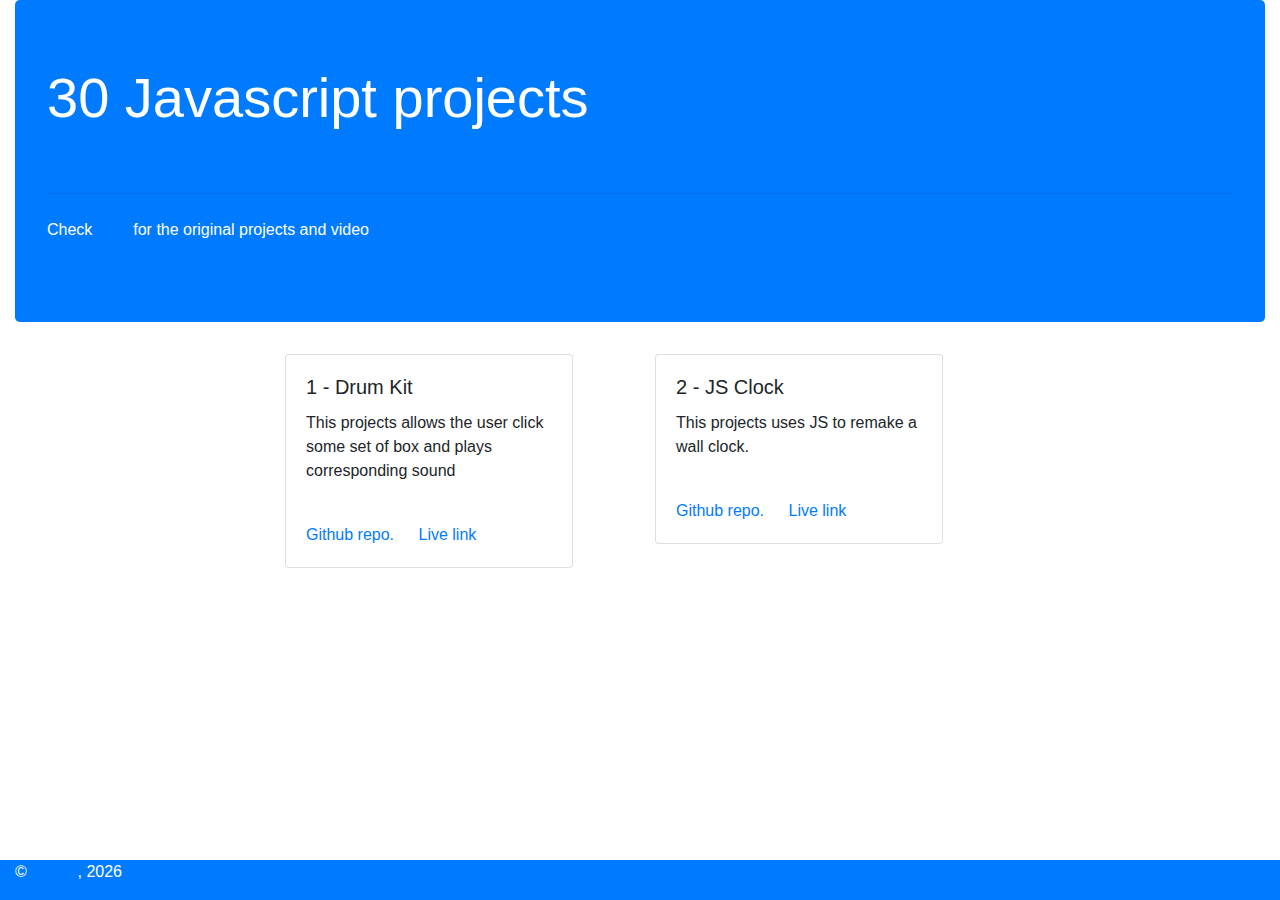
<file: index.html>
<!DOCTYPE html>
<html lang="en">
<head>
   <!--meta tags-->
    <meta charset="UTF-8">
    <meta name="author" content="Liadi Ahmed, aoliadi">
    <meta name="keywords" content="javascript, project, frontend, javascript projects">
    <meta name="description" content="This contains 30 links to 30 javascript project">
    <meta name="viewport" content="width=device-width, initial-scale=1.0">
   <!--meta tags-->
   <!--open graph meta tags-->
   <meta property="og:title" content="30 javascript projects">
   <meta property="og:type" content="javascript project">
   <meta property="og:article:tag" content="coding, programming, project">
   <meta property="og:article:publisher" content="Liadi Ahmed, aoliadi">
   <!--open graph meta tags-->
    <title>30 Javascript projects &#124;&#124; Liadi Ahmed Olukorede</title>
   <!--link tags-->
    <link rel="stylesheet" type="text/css" href="style.css">
    <link rel="shortcut icon" type="img/ico" href="images/favicon.ico">
    <link rel="stylesheet" href="https://stackpath.bootstrapcdn.com/bootstrap/4.5.2/css/bootstrap.min.css" integrity="sha384-JcKb8q3iqJ61gNV9KGb8thSsNjpSL0n8PARn9HuZOnIxN0hoP+VmmDGMN5t9UJ0Z" crossorigin="anonymous">
</head>
<body>
    <header class="container-fluid">
        <div class="jumbotron bg-primary text-white">
            <h1 class="display-4">
                30 Javascript projects
            </h1>
            <p class="lead text-primary">
                by Liadi Ahmed Olukorede
            </p>
            <hr class="my-4">
            <p>
                Check <a href="https://javascript30.com" class="link" target="_blank" rel="noopener noreferrer">here</a> for the original projects and video
            </p>
        </div>
    </header>
<!--===============================================-->
    <main class="row container mx-auto mb-5 justify-content-md-center">
        <section class="col-md-6 col-lg-4 mb-3">
            <div class="card" style="width: 18rem;">
                <div class="card-body">
                    <h5 class="card-title">
                        1 - Drum Kit
                    </h5>
                    <p class="card-text">
                        This projects allows the user click some set of box and plays corresponding sound
                    </p>
                </div>
                <div class="card-body">
                    <a href="https://" class="card-link" target="_blank" rel="noopener noreferrer">
                        Github repo.
                    </a>
                    <a href="1-drum-kit/index.html" class="card-link" target="_blank" rel="noopener noreferrer">
                        Live link
                    </a>
                </div>
            </div>
        </section>
<!--===============================================-->
        <section class="col-md-6 col-lg-4 mb-3">
            <div class="card" style="width: 18rem;">
                <div class="card-body">
                    <h5 class="card-title">
                        2 - JS Clock
                    </h5>
                    <p class="card-text">
                        This projects uses JS to remake a wall clock.
                    </p>
                </div>
                <div class="card-body">
                    <a href="https://" class="card-link" target="_blank" rel="noopener noreferrer">
                        Github repo.
                    </a>
                    <a href="2-clock/index.html" class="card-link" target="_blank" rel="noopener noreferrer">
                        Live link
                    </a>
                </div>
            </div>
        </section>
<!--===============================================-->
    </main>
    <footer class="container-fluid fixed-bottom bg-primary text-white">
       <p class="">
          &copy;  
          <a href="https://twitter.com/aoliadi/" target="_blank" rel="noreferrer noopener" class="link">aoliadi</a>,
           <script>
                document.write(new Date().getFullYear());
           </script>
       </p>
    </footer>
</body>
</html>
</file>
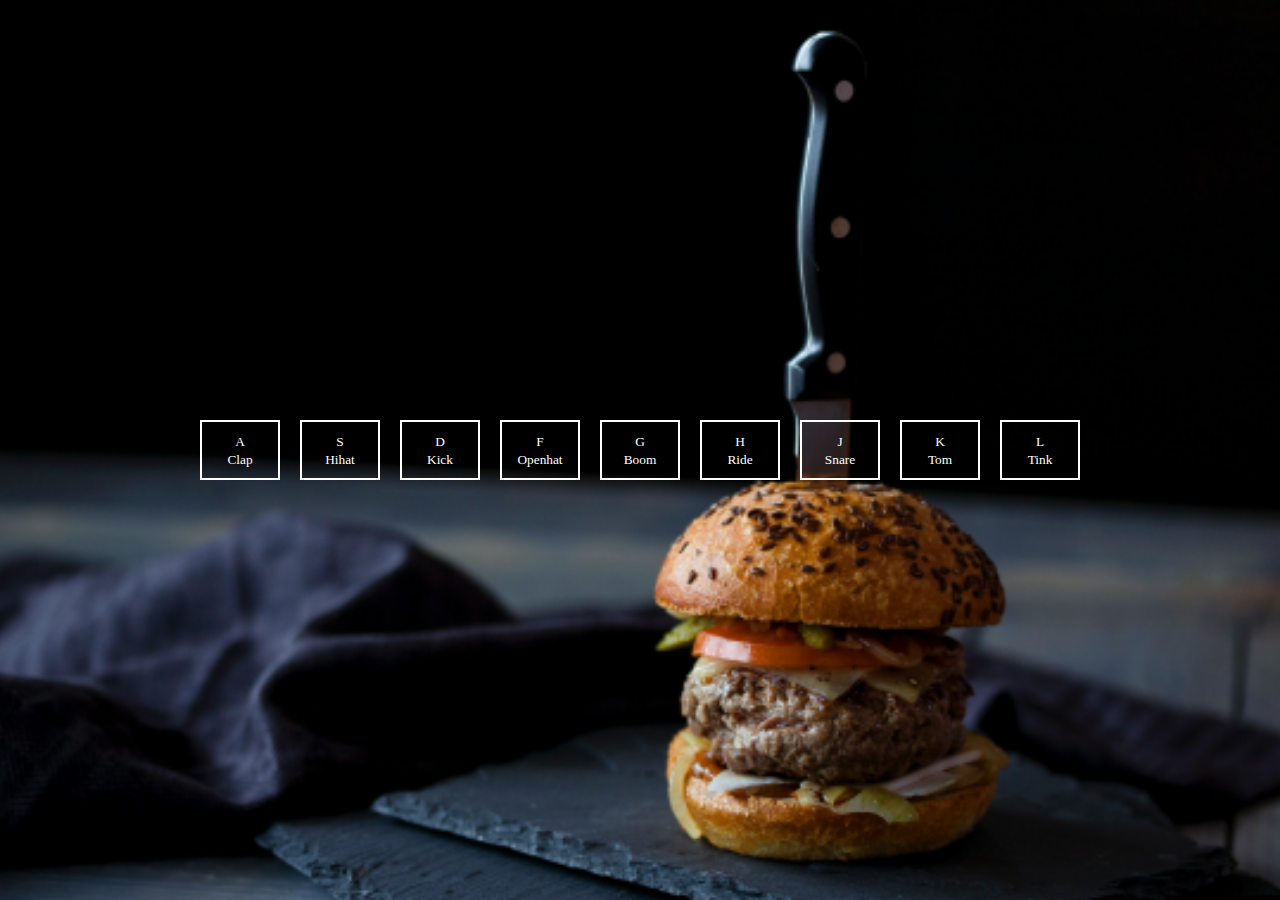
<file: 1-drum-kit/index.html>
<!DOCTYPE html>
<html lang="en">
<head>
    <meta charset="UTF-8">
    <script defer src='func.js'> </script>
    <title>1 - Drum Kit</title>
    <link rel="stylesheet" href="styles.css">
    <meta content="width=device-width, initial-scale=1" name="viewport">
</head>
<body>
    <article class="box-container">
        <section class="box" data-key="KeyA">
            <small>A<br>Clap</small> 
        </section>
        <section class="box" data-key="KeyS">
            <small>S<br>Hihat</small>
        </section>
        <section class="box" data-key="KeyD">
            <small>D<br>Kick</small>
        </section>
        <section class="box" data-key="KeyF">
            <small>F<br>Openhat</small>
        </section>
        <section class="box" data-key="KeyG">
            <small>G<br>Boom</small>
        </section>
        <section class="box" data-key="KeyH">
            <small>H<br>Ride</small>
        </section>
        <section class="box" data-key="KeyJ">
            <small>J<br>Snare</small>
        </section>
        <section class="box" data-key="KeyK">
            <small>K<br>Tom</small>
        </section>
        <section class="box" data-key="KeyL">
            <small>L<br>Tink</small>
        </section>
<!--
        <button class="button"  onclick="create()"> 
            Create new box
        </button>
-->
    </article>
        <audio src="sounds/clap.wav" data-key="KeyA"></audio>
        <audio src="sounds/hihat.wav" data-key="KeyS"></audio>
        <audio src="sounds/kick.wav" data-key="KeyD"></audio>
        <audio src="sounds/openhat.wav" data-key="KeyF"></audio>
        <audio src="sounds/boom.wav" data-key="KeyG"></audio>
        <audio src="sounds/ride.wav" data-key="KeyH"></audio>
        <audio src="sounds/snare.wav" data-key="KeyJ"></audio>
        <audio src="sounds/tom.wav" data-key="KeyK"></audio>
        <audio src="sounds/tink.wav" data-key="KeyL"></audio>
</body>
</html>
</file>
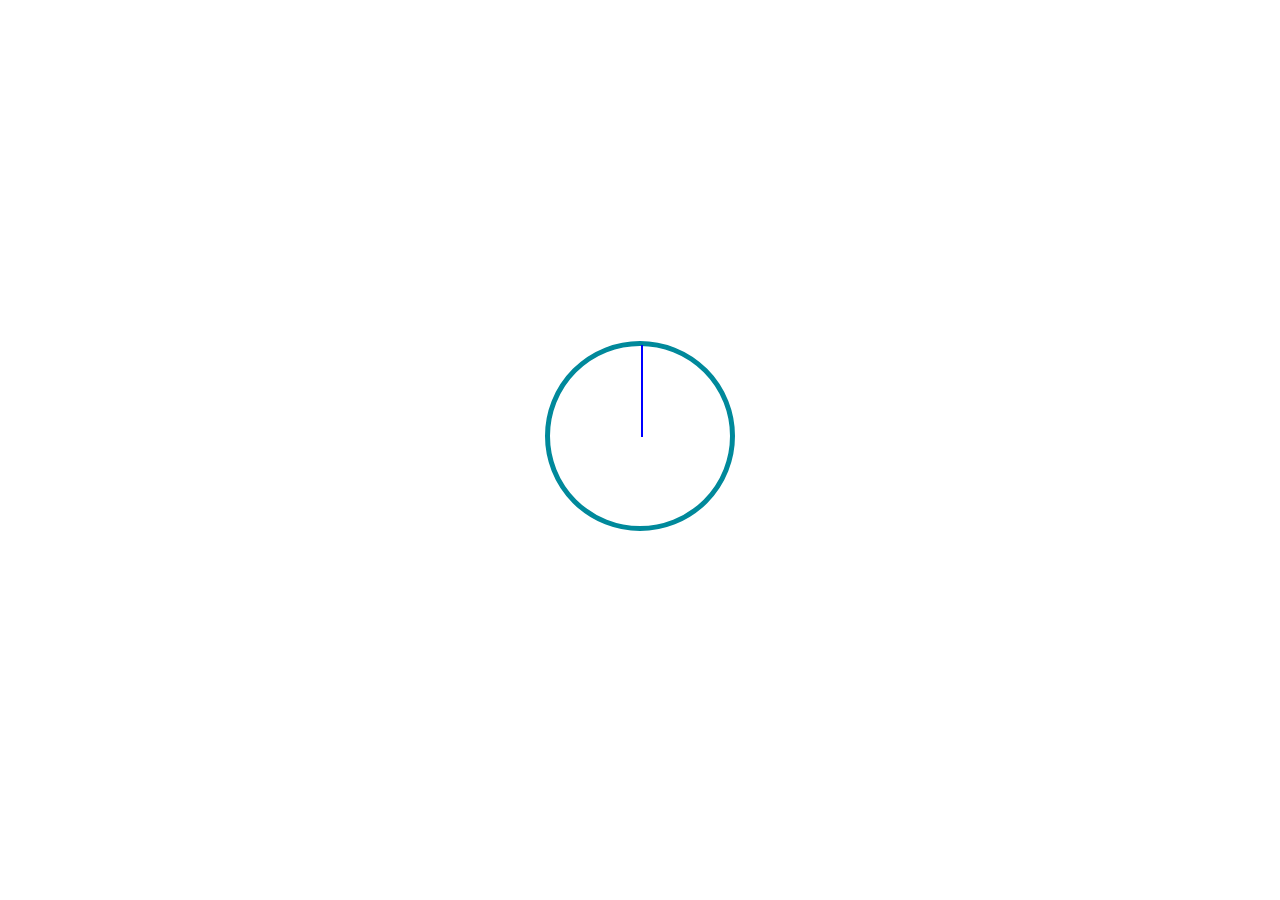
<file: 2-clock/index.html>
<!DOCTYPE html>
<html lang="en">
<head>
    <!--meta tags-->
    <meta charset="UTF-8">
    <meta name="author" content="Liadi Ahmed, aoliadi">
    <meta name="keywords" content="javascript, project, frontend, javascript projects">
    <meta name="description" content="This contains 30 links to 30 javascript project">
    <meta name="viewport" content="width=device-width, initial-scale=1.0">
   <!--meta tags-->
   <!--open graph meta tags-->
   <meta property="og:title" content="30 javascript projects">
   <meta property="og:type" content="javascript project">
   <meta property="og:article:tag" content="coding, programming, project">
   <meta property="og:article:publisher" content="Liadi Ahmed, aoliadi">
   <!--open graph meta tags-->
    <title>JS Clock</title>
    <link rel="stylesheet" type="text/css" href="style.css">
    <script defer src='func.js'></script>
</head>
<body>
    <article class="container">
        <section class="the-circle">
            <div class="hand minute-hand" id="js-minute-hand"></div>
            <div class="hand seconds-hand" id="js-seconds-hand"></div>
            <div class="hand hour-hand" id="js-hour-hand"></div>
        </section>
    </article>
</body>
</html>
</file>
<file: style.css>
@import url('https://fonts.googleapis.com/css2?family=Josefin+Sans:ital,wght@0,300;0,400;1,300&display=swap');

* {
    box-sizing: border-box;
    border:none;
    outline:none;
}

a {
    text-decoration: underline;
/*    color: inherit;*/
}

ul {
    list-style-type: none;
}


body {
    color: black;
    background-color: #f5f5f5;
    font-family: 'Josefin Sans', sans-serif;
}
</file>
<file: 1-drum-kit/styles.css>
*{padding:0;margin:0;box-sizing:border-box;border:none;outline:none}body{background:#f5f5f5 url(images/bg-image.png) no-repeat fixed top;background-size:cover;color:#fff;display:grid;place-content:center;height:100vh}.box-container{display:flex;flex-flow:row wrap;justify-content:center;align-items:center;height:300px}.box-container *{flex:0 0 1}.box{border:2px solid white;text-align:center;width:80px;margin:0 10px;padding:10px;cursor:pointer}.box:hover{background-color:beige;color:#010101}
</file>
<file: 2-clock/style.css>
body {
    display: grid;
    place-items: center;
    min-height: 95vh;
/*    padding: 20px;*/
}

:root {
    --circle-width: 180px;
}

.the-circle {
    min-height: 180px;
    min-width: var(--circle-width);
    border-radius: 50%;
    border: 5px solid #00899b;
    
    position: relative;
}

.hand {
    width: 50%;

    position: absolute;
    top: 50%;
    
    transform-origin: 100%;
    transform: rotate(90deg);
    
    transition: all 0.5s cubic-bezier(1, -0.31, 0, 1.26);
}

.minute-hand {
    border: 1px solid blue;
}

.seconds-hand {
    border: 1px solid red;
}

.hour-hand {
    border: 1px solid blue;
}
</file>
